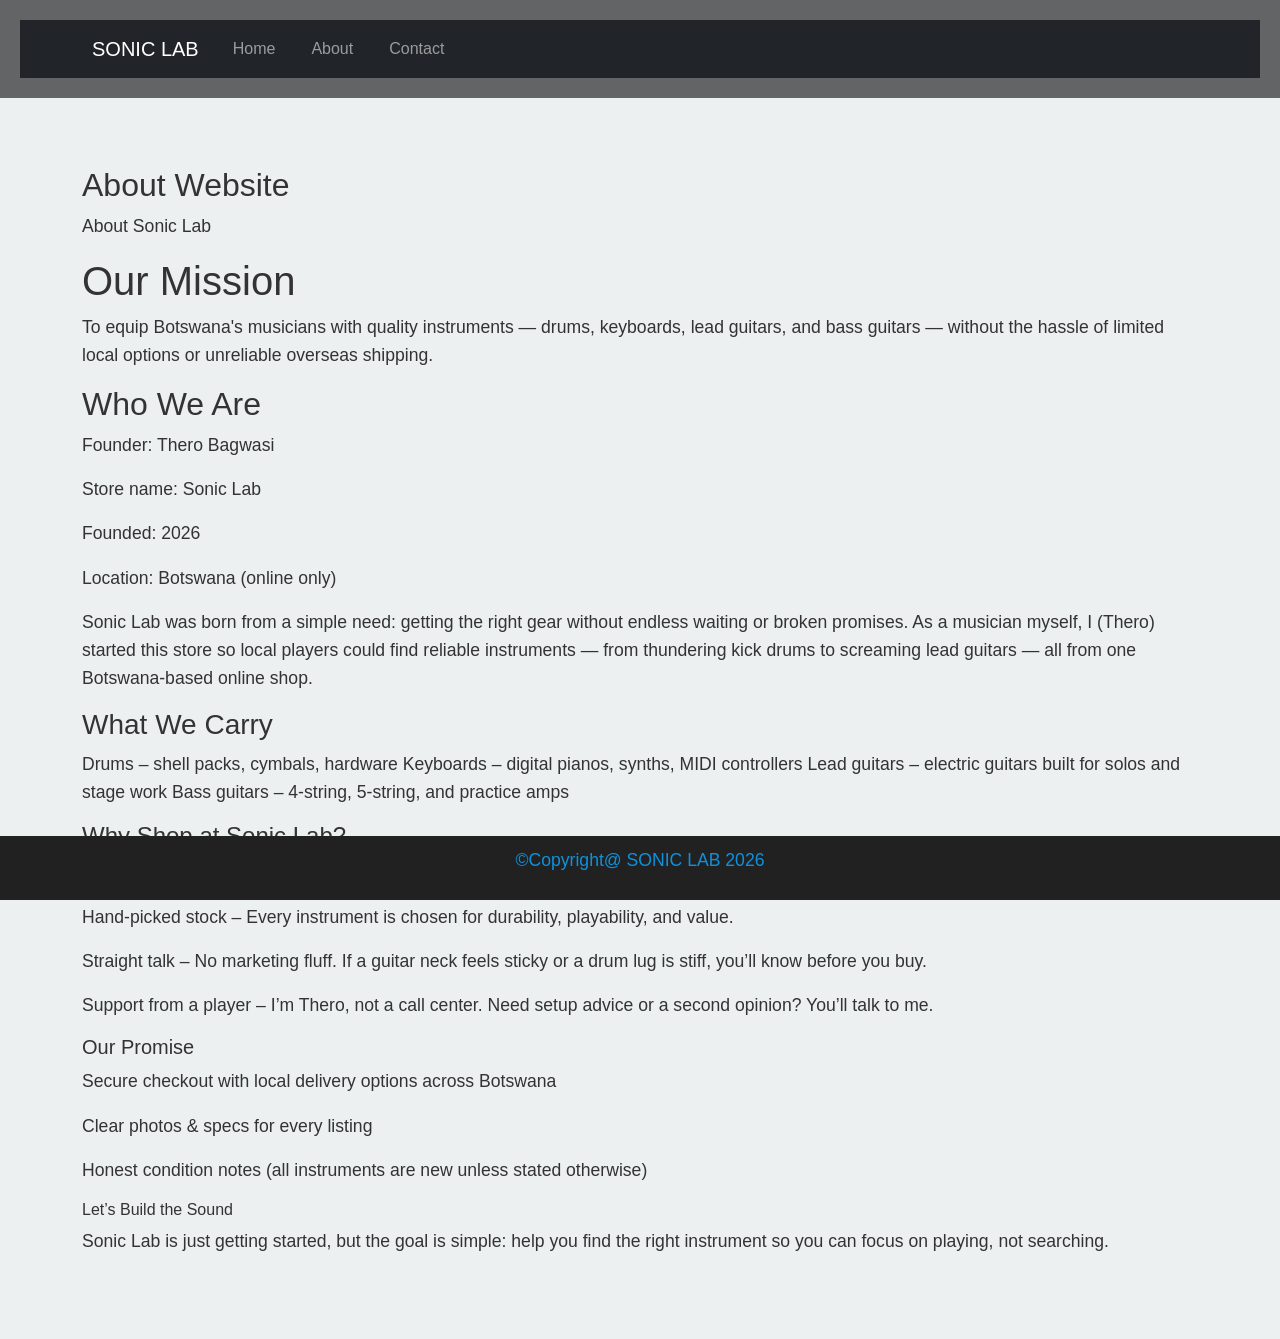
<file: about.html>
<!DOCTYPE html>
<html lang="en">
<head>
    <meta charset="UTF-8">
    <meta name="viewport" content="width=device-width, initial-scale=1.0">
    <title>SONIC LAB Website</title>
    <link href="https://cdn.jsdelivr.net/npm/bootstrap@5.3.0/dist/css/bootstrap.min.css" rel="stylesheet"> 
    <link rel="stylesheet" href="styles.css">

</head>
    <header> 
    <nav class="navbar navbar-expand-lg navbar-dark bg-dark"> 
        <div class="container"> 
            <a class="navbar-brand" href="index.html">SONIC LAB</a> 
            <button class="navbar-toggler" type="button" data-bs-toggle="collapse" data-bs-target="#navbarNav"> 
                <span class="navbar-toggler-icon"></span> 
            </button> 
            <div class="collapse navbar-collapse" id="navbarNav"> 
                <ul class="navbar-nav"> 
                    <li class="nav-item"> 
                        <a class="nav-link" href="index.html">Home</a> 
                    </li> 
                    <li class="nav-item"> 
                        <a class="nav-link" href="about.html">About</a> 
                    </li> 
                    <li class="nav-item"> 
                        <a class="nav-link" href="contact.html">Contact</a> 
                </ul> 
            </div> 
        </div> 
    </nav> 
</header> 
  <body>

<main class="container my-5"> 
    <h2>About Website</h2> 
    <p>About Sonic Lab
<h1>Our Mission</h1>
<p>To equip Botswana's musicians with quality instruments — drums, keyboards, lead guitars, and bass guitars — without the hassle of limited local options or unreliable overseas shipping.</p>

<h2>Who We Are</h2>
<p>Founder: Thero Bagwasi</p>
<div>

<p>Store name: Sonic Lab</p>

<p>Founded: 2026</p>

<p>Location: Botswana (online only)</p>

<p>Sonic Lab was born from a simple need: getting the right gear without endless waiting or broken promises. As a musician myself, I (Thero) started this store so local players could find reliable instruments — from thundering kick drums to screaming lead guitars — all from one Botswana-based online shop.</p>

<h3>What We Carry</h3>
    <p>Drums – shell packs, cymbals, hardware

Keyboards – digital pianos, synths, MIDI controllers

Lead guitars – electric guitars built for solos and stage work

Bass guitars – 4-string, 5-string, and practice amps</p>

<h4>Why Shop at Sonic Lab?</h4>
<p>Botswana-only online store – No surprise cross-border fees or month-long waits.</p>

<P>Hand-picked stock – Every instrument is chosen for durability, playability, and value.</p>

<P>Straight talk – No marketing fluff. If a guitar neck feels sticky or a drum lug is stiff, you’ll know before you buy.</P>

<P>Support from a player – I’m Thero, not a call center. Need setup advice or a second opinion? You’ll talk to me.</P>

<h5>Our Promise</h5>
<p>Secure checkout with local delivery options across Botswana</p>

<P>Clear photos & specs for every listing</P>

<p>Honest condition notes (all instruments are new unless stated otherwise)</p>

<h6>Let’s Build the Sound</h6>
<p>Sonic Lab is just getting started, but the goal is simple: help you find the right instrument so you can focus on playing, not searching.</p>
    </main>

<footer> 
        <p>&copy;Copyright@ SONIC LAB 2026</p> 
    </footer> 
    <!-- Bootstrap JS and dependencies --> 
<script src="https://cdn.jsdelivr.net/npm/@popperjs/core@2.11.6/dist/umd/popper.min.js"></script> 
<script src="https://cdn.jsdelivr.net/npm/bootstrap@5.3.0/dist/js/bootstrap.min.js"></script> 

  </body>
</html>
</file>
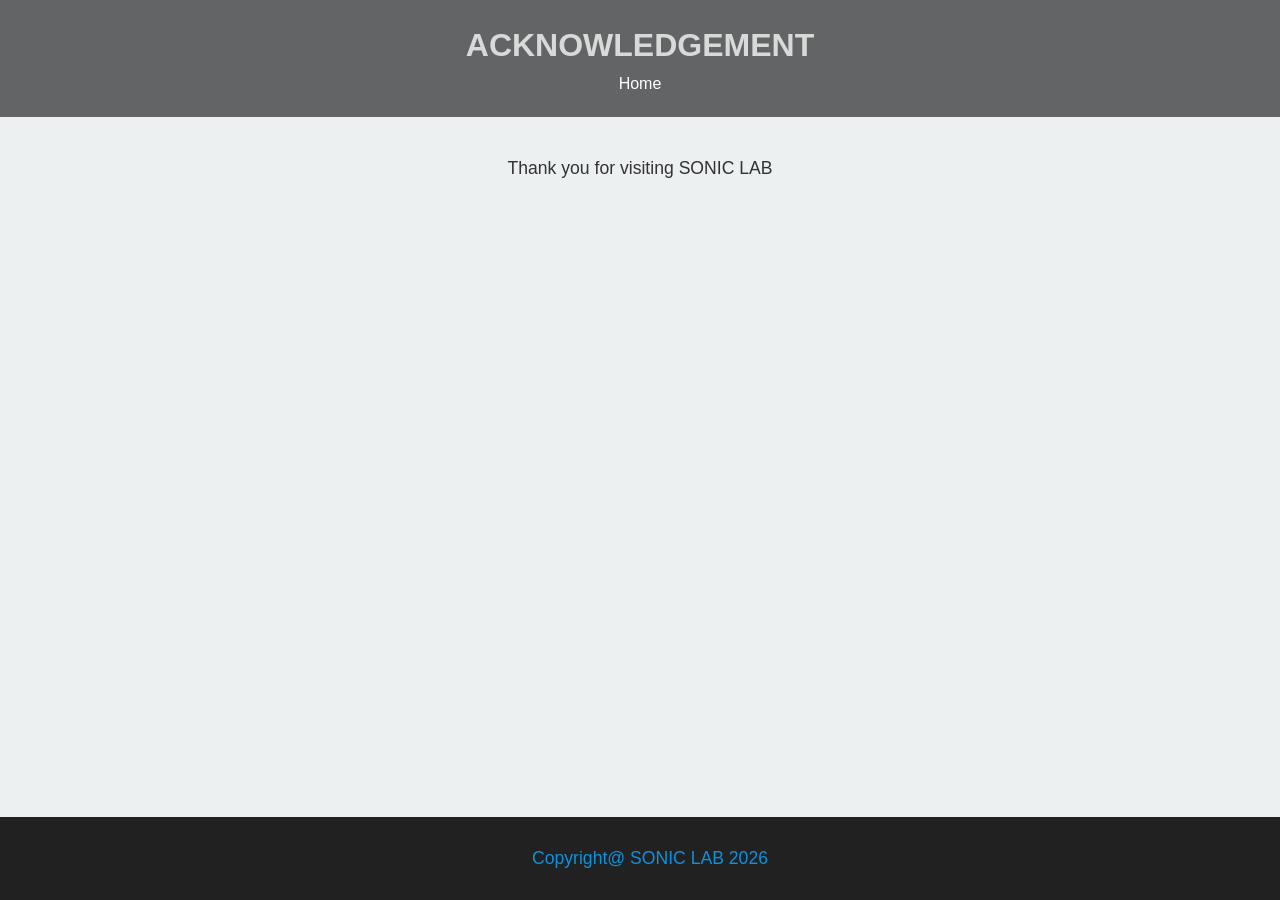
<file: Acknowledgement.html>
<!DOCTYPE html> 
<html lang="en"> 
<head> 
    <meta charset="UTF-8"> 
    <meta name="viewport" content="width=device-width, initial-scale=1.0"> 
    <title>Acknowledgement</title>
    <link rel="stylesheet" href="styles.css"> 
</head> 
<body> 
    <header> 
        <h1>ACKNOWLEDGEMENT</h1> 
        <nav> 
            <a href="index.html">Home</a>
        </nav> 
    </header> 
 
    <main>
        <p style="text-align: center;">Thank you for visiting SONIC LAB</p>
     
    
    </main> 
<footer> 
        <p>Copyright@ SONIC LAB 2026</p> 
    </footer> 
</body> 
</html>
</file>
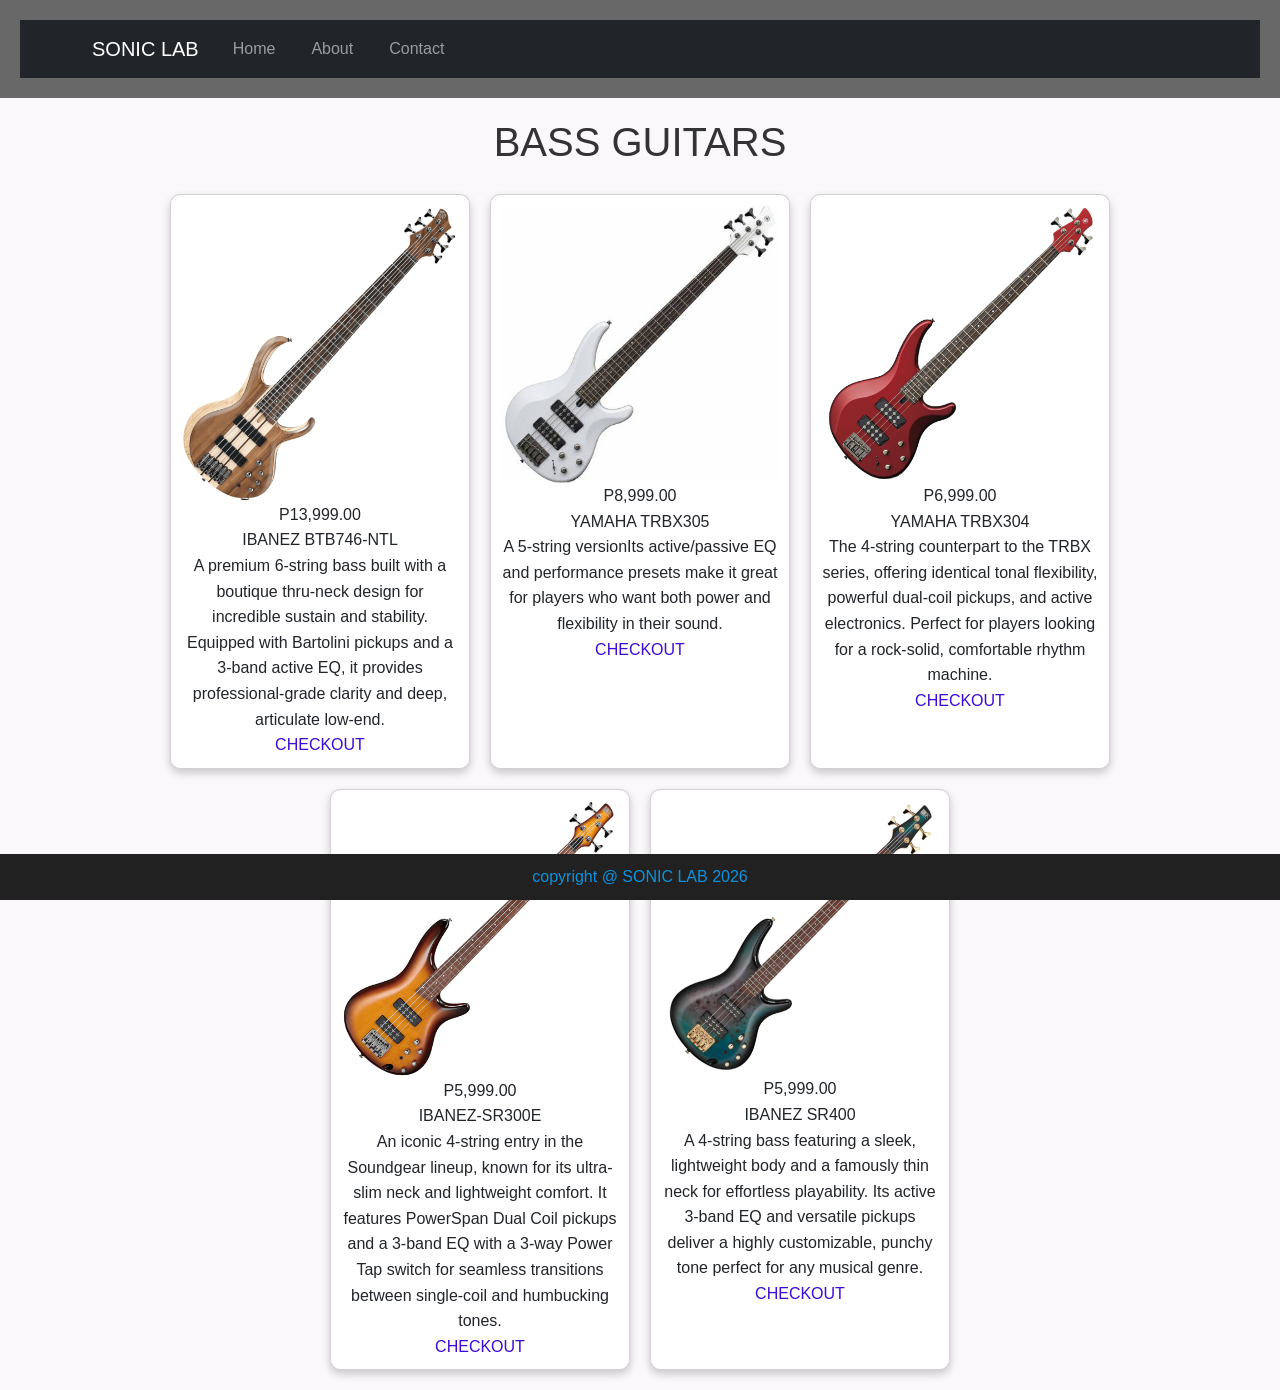
<file: Bass guitar.html>
<!DOCTYPE html>
<html lang="en">
<head>
    <meta charset="UTF-8">
    <meta name="viewport" content="width=device-width, initial-scale=1.0">
    <title>SONIC LAB Website</title>
    <link href="https://cdn.jsdelivr.net/npm/bootstrap@5.3.0/dist/css/bootstrap.min.css" rel="stylesheet"> 
    <link rel="stylesheet" href="styles.css">
    <style>
      body {
            font-family: Arial, sans-serif;
           background-color: #fbf7fcd9;
            text-align: center;
        }

        h1 {
            margin-top: 20px;
        }

        .gallery {
            display: flex;
            flex-wrap: wrap;
            justify-content: center;
            gap: 20px;
            padding: 20px;
        }

        .card {
            background: white;
            width: 200px;
            border-radius: 10px;
            box-shadow: 0 4px 8px rgba(0,0,0,0.2);
            padding: 10px;
        }

        .card img {
            width: 100%;
            border-radius: 10px;
        }

        .description {
            margin-top: 10px;
            font-size: 14px;
            color: #333;
        }
        .card-container {
            display: flex;       
            flex-wrap: wrap;     
            gap: 15px;           
            justify-content: flex-start; 
        }

        .card {
            flex: 0 1 300px;     
        }
        img {
            border: none;
        }
</style>

</head>
    <header> 
    <nav class="navbar navbar-expand-lg navbar-dark bg-dark"> 
        <div class="container"> 
            <a class="navbar-brand" href="index.html">SONIC LAB</a> 
            <button class="navbar-toggler" type="button" data-bs-toggle="collapse" data-bs-target="#navbarNav"> 
                <span class="navbar-toggler-icon"></span> 
            </button> 
            <div class="collapse navbar-collapse" id="navbarNav"> 
                <ul class="navbar-nav"> 
                    <li class="nav-item"> 
                        <a class="nav-link" href="index.html">Home</a> 
                    </li> 
                    <li class="nav-item"> 
                        <a class="nav-link" href="about.html">About</a> 
                    </li> 
                    <li class="nav-item"> 
                        <a class="nav-link" href="contact.html">Contact</a> 
                    </li>
                </ul> 
            </div> 
        </div> 
    </nav> 
</header> 

<body>
    <h1>BASS GUITARS</h1>

    <div class="gallery">

        <div class="card">
        <img src="Ibanez BTB746-NTL 6 STRING.png" alt="Bass Guitars">
        <div class="price">P13,999.00</div>
        <div class="title">IBANEZ BTB746-NTL</div>
        <div class="desc">  A premium 6-string bass built with a boutique thru-neck design for incredible sustain and stability. Equipped with Bartolini pickups and a 3-band active EQ, it provides professional-grade clarity and deep, articulate low-end.
            </div>
        <a href="order.html">CHECKOUT</a>
    </div>

        <div class="card">
        <img src="YAMAHA-TRBX305.jpg" alt="Bass Guitars">
        <div class="price">P8,999.00</div>
        <div class="title">YAMAHA TRBX305</div>
        <div class="desc">  A 5-string versionIts active/passive EQ and performance presets make it great for players who want both power and flexibility in their sound.
            </div>
        <a href="order.html">CHECKOUT</a>
    </div>
    
        <div class="card">
        <img src="yamaha-trbx304-4-string-electric-bass-guitar.webp" alt="Bass Guitars">
        <div class="price">P6,999.00</div>
        <div class="title">YAMAHA TRBX304</div>
        <div class="desc"> The 4-string counterpart to the TRBX series, offering identical tonal flexibility, powerful dual-coil pickups, and active electronics. Perfect for players looking for a rock-solid, comfortable rhythm machine.
            </div>
        <a href="order.html">CHECKOUT</a>
    </div>

        <div class="card">
        <img src="Ibanez-SR300E 4 STRING.webp" alt="Bass Guitars">
        <div class="price">P5,999.00</div>
        <div class="title">IBANEZ-SR300E</div>
        <div class="desc">  An iconic 4-string entry in the Soundgear lineup, known for its ultra-slim neck and lightweight comfort. It features PowerSpan Dual Coil pickups and a 3-band EQ with a 3-way Power Tap switch for seamless transitions between single-coil and humbucking tones.
            </div>
        <a href="order.html">CHECKOUT</a>
    </div>
        <div class="card">
        <img src="Ibanez SR400 4 STRING.webp" alt="Bass Guitars">
        <div class="price">P5,999.00</div>
        <div class="title">IBANEZ SR400</div>
        <div class="desc">  A 4-string bass featuring a sleek, lightweight body and a famously thin neck for effortless playability. Its active 3-band EQ and versatile pickups deliver a highly customizable, punchy tone perfect for any musical genre.
            </div>
        <a href="order.html">CHECKOUT</a>
    </div>
    </div>                

</body>

    <footer>
        <div class="footer-box">
            copyright @ SONIC LAB 2026
        </div>
    </footer>  
    <script src="https://cdn.jsdelivr.net/npm/@popperjs/core@2.11.6/dist/umd/popper.min.js"></script> 
<script src="https://cdn.jsdelivr.net/npm/bootstrap@5.3.0/dist/js/bootstrap.min.js"></script>   
</html>
</file>
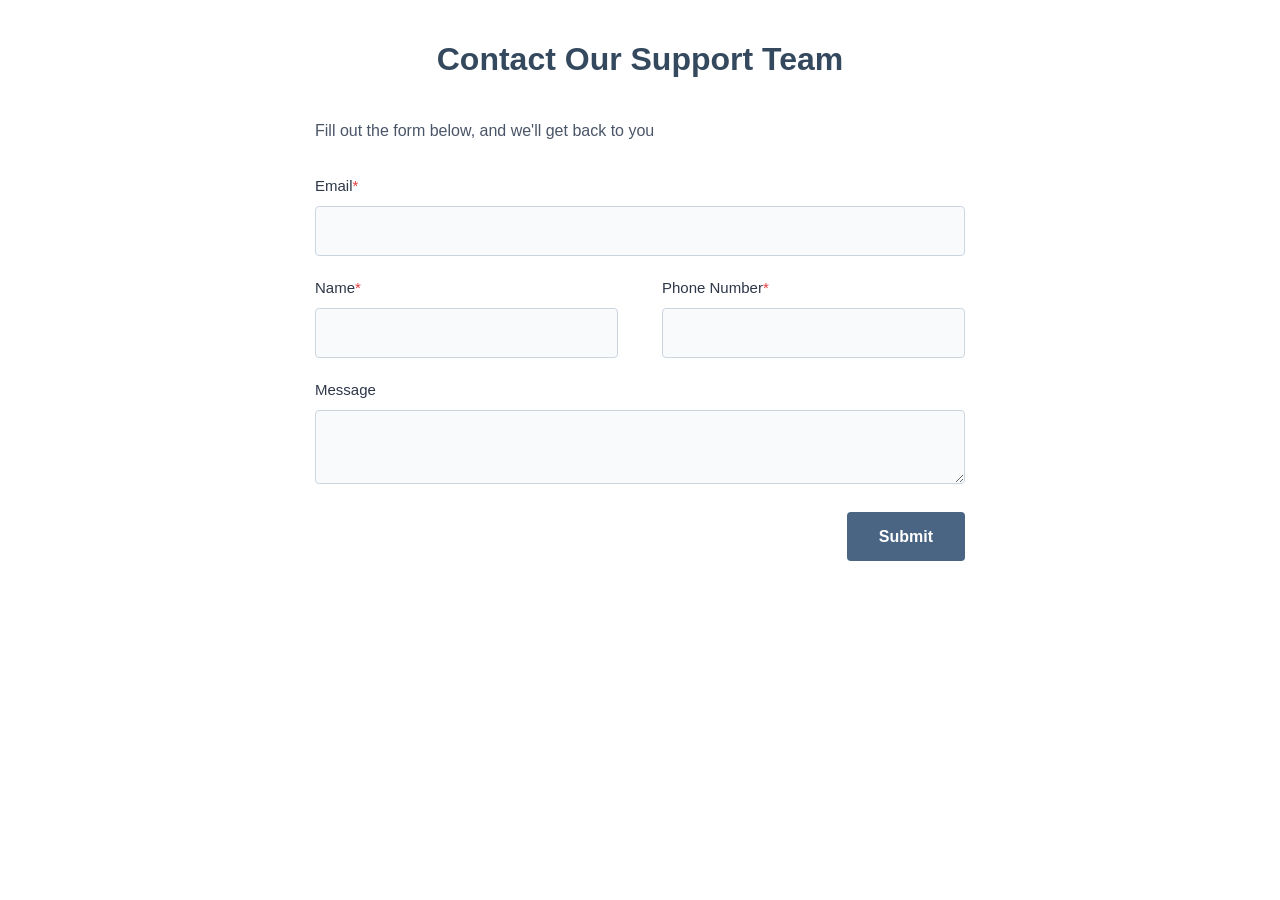
<file: contact.html>
<!DOCTYPE html>
<html lang="en">
<head>
<meta charset="UTF-8">
<meta name="viewport" content="width=device-width, initial-scale=1.0">
<title>Contact Support page</title>
<link href="https://cdn.jsdelivr.net/npm/bootstrap@5.3.0/dist/css/bootstrap.min.css" rel="stylesheet"> 
 <link rel="stylesheet" href="styles.css">
<style>
  body {
    font-family: 'Segoe UI', Tahoma, Geneva, Verdana, sans-serif;
    display: flex;
    justify-content: center;
    padding: 40px 20px;
    background-color: #ffffff;
    margin: 0;
  }
  
  .form-container {
    width: 100%;
    max-width: 650px;
  }

  h1 {
    text-align: center;
    color: #34495e;
    font-size: 32px;
    margin-bottom: 40px;
    font-weight: 600;
  }

  .subtitle {
    color: #4a5568;
    margin-bottom: 30px;
    font-size: 16px;
  }

  .form-group {
    margin-bottom: 20px;
  }

  .row {
    display: flex;
    gap: 20px;
  }

  .row .form-group {
    flex: 1; 
  }

  label {
    display: block;
    margin-bottom: 8px;
    color: #2d3748;
    font-size: 15px;
  }

  .required {
    color: #e53e3e;
  }

  input[type="text"],
  input[type="email"],
  input[type="tel"],
  textarea {
    width: 100%;
    padding: 12px;
    border: 1px solid #cbd5e0;
    border-radius: 4px;
    background-color: #f8fafc;
    box-sizing: border-box;
    font-family: inherit;
    font-size: 15px;
    transition: border-color 0.2s;
  }

  input:focus, textarea:focus {
    outline: none;
    border-color: #a0aec0;
  }

  textarea {
    resize: vertical; 
  }

  .submit-btn-container {
    display: flex;
    justify-content: flex-end;
    margin-top: 10px;
  }

  button {
    background-color: #4a6583;
    color: #ffffff;
    padding: 12px 32px;
    border: none;
    border-radius: 4px;
    font-size: 16px;
    font-weight: 600;
    cursor: pointer;
    transition: background-color 0.2s;
  }

  button:hover {
    background-color: #3b5068;
  }

  @media (max-width: 500px) {
    .row {
      flex-direction: column;
      gap: 0;
    }
  }
</style>
</head>
<body>

<div class="form-container">
  <h1>Contact Our Support Team</h1>
  <p class="subtitle">Fill out the form below, and we'll get back to you</p>

  <form action="Acknowledgement.html">

    <div class="form-group">
      <label for="email">Email<span class="required">*</span></label>
      <input type="email" id="email" name="email" required>
    </div>

    <div class="row">
      <div class="form-group">
        <label for="name">Name<span class="required">*</span></label>
        <input type="text" id="name" name="name" required>
      </div>
      <div class="form-group">
        <label for="phone">Phone Number<span class="required">*</span></label>
        <input type="tel" id="phone" name="phone" required>
      </div>
    </div>

    <div class="form-group">
      <label for="message">Message</label>
      <textarea id="message" name="message" rows="2"></textarea>
    </div>

    <div class="submit-btn-container">
      <button type="submit">Submit</button>
    </div>
  </form>
</div>

</body>
</html>
</file>
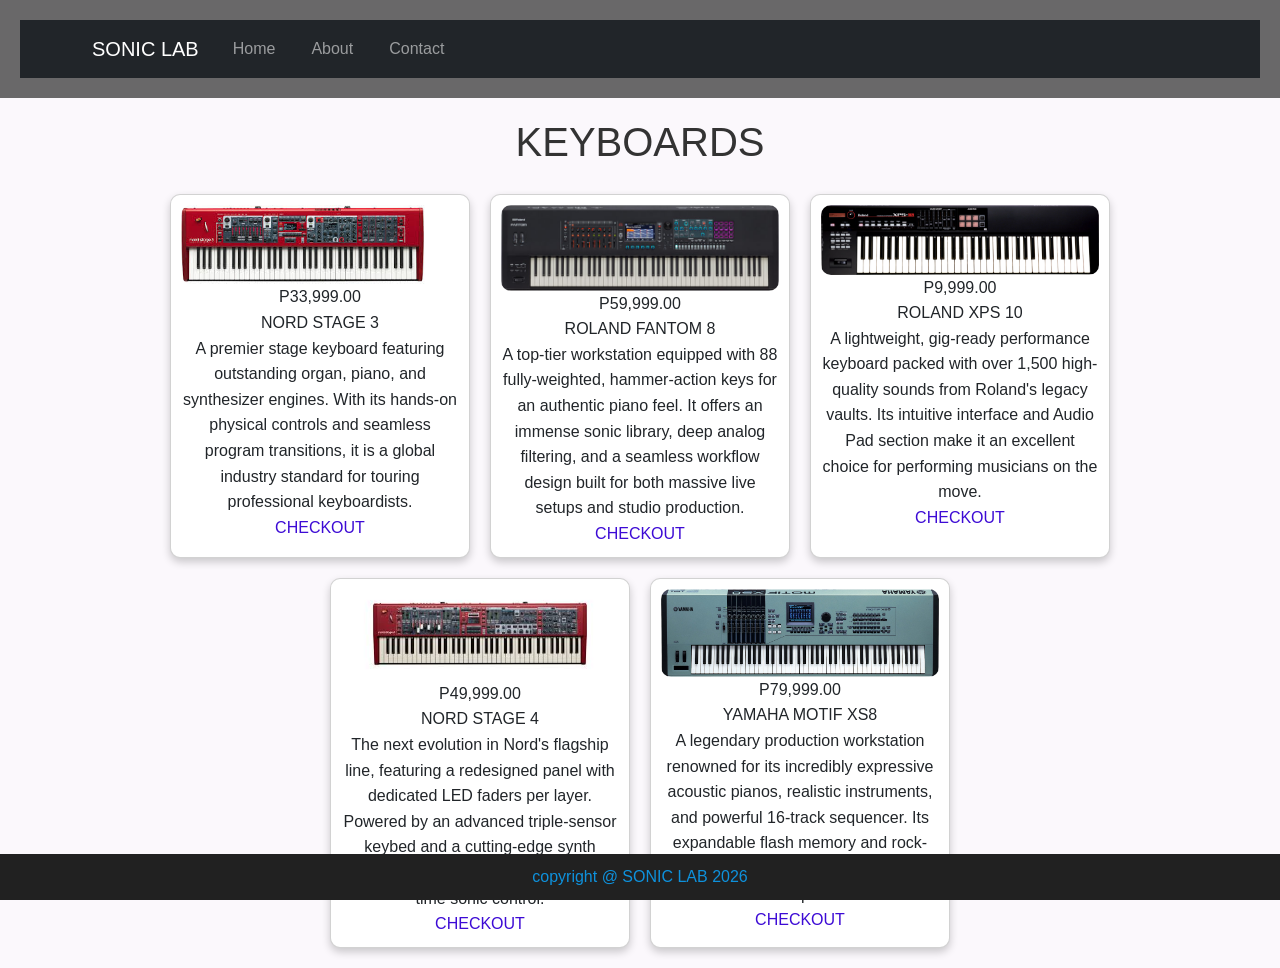
<file: Keyboards.html>
<!DOCTYPE html>
<html lang="en">
<head>
    <meta charset="UTF-8">
    <meta name="viewport" content="width=device-width, initial-scale=1.0">
    <title>SONIC LAB Website</title>
    <link href="https://cdn.jsdelivr.net/npm/bootstrap@5.3.0/dist/css/bootstrap.min.css" rel="stylesheet"> 
    <link rel="stylesheet" href="styles.css">
    <style>
      body {
            font-family: Arial, sans-serif;
           background-color: #fbf7fcd9;
            text-align: center;
        }

        h1 {
            margin-top: 20px;
        }

        .gallery {
            display: flex;
            flex-wrap: wrap;
            justify-content: center;
            gap: 20px;
            padding: 20px;
        }

        .card {
            background: white;
            width: 200px;
            border-radius: 10px;
            box-shadow: 0 4px 8px rgba(0,0,0,0.2);
            padding: 10px;
        }

        .card img {
            width: 100%;
            border-radius: 10px;
        }

        .description {
            margin-top: 10px;
            font-size: 14px;
            color: #333;
        }
        .card-container {
            display: flex;       
            flex-wrap: wrap;     
            gap: 15px;           
            justify-content: flex-start; 
        }

        .card {
            flex: 0 1 300px;     
        }
        img {
            border: none;
        }
</style>

</head>
    <header> 
    <nav class="navbar navbar-expand-lg navbar-dark bg-dark"> 
        <div class="container"> 
            <a class="navbar-brand" href="index.html">SONIC LAB</a> 
            <button class="navbar-toggler" type="button" data-bs-toggle="collapse" data-bs-target="#navbarNav"> 
                <span class="navbar-toggler-icon"></span> 
            </button> 
            <div class="collapse navbar-collapse" id="navbarNav"> 
                <ul class="navbar-nav"> 
                    <li class="nav-item"> 
                        <a class="nav-link" href="index.html">Home</a> 
                    </li> 
                    <li class="nav-item"> 
                        <a class="nav-link" href="about.html">About</a> 
                    </li> 
                    <li class="nav-item"> 
                        <a class="nav-link" href="contact.html">Contact</a> 
                    </li>
                </ul> 
            </div> 
        </div> 
    </nav> 
</header> 
 
    <h1>KEYBOARDS</h1>
 
   <div class="gallery">

        <div class="card">
        <img src="Nord stage 3.jpg" alt="Keyboards">
        <div class="price">P33,999.00</div>
        <div class="title">NORD STAGE 3</div>
        <div class="desc"> A premier stage keyboard featuring outstanding organ, piano, and synthesizer engines. With its hands-on physical controls and seamless program transitions, it is a global industry standard for touring professional keyboardists.
            </div>
        <a href="order.html">CHECKOUT</a>
    </div>

        <div class="card">
        <img src="ROLAND fantom 8.jpg" alt="Keyboards">
        <div class="price">P59,999.00</div>
        <div class="title">ROLAND FANTOM 8</div>
        <div class="desc">  A top-tier workstation equipped with 88 fully-weighted, hammer-action keys for an authentic piano feel. It offers an immense sonic library, deep analog filtering, and a seamless workflow design built for both massive live setups and studio production.
            </div>
        <a href="order.html">CHECKOUT</a>
    </div>
    
        <div class="card">
        <img src="ROLAND XPS-10.jpg" alt="Keyboards">
        <div class="price">P9,999.00</div>
        <div class="title">ROLAND XPS 10</div>
        <div class="desc">  A lightweight, gig-ready performance keyboard packed with over 1,500 high-quality sounds from Roland's legacy vaults. Its intuitive interface and Audio Pad section make it an excellent choice for performing musicians on the move.
            </div>
        <a href="order.html">CHECKOUT</a>
    </div>

        <div class="card">
        <img src="nord stage 4.jpg" alt="Keyboards">
        <div class="price">P49,999.00</div>
        <div class="title">NORD STAGE 4</div>
        <div class="desc">  The next evolution in Nord's flagship line, featuring a redesigned panel with dedicated LED faders per layer. Powered by an advanced triple-sensor keybed and a cutting-edge synth engine, it delivers unparalleled real-time sonic control.
            </div>
        <a href="order.html">CHECKOUT</a>
    </div>
        <div class="card">
        <img src="Yamaha motif xs8.jpg" alt="Keyboards">
        <div class="price">P79,999.00</div>
        <div class="title">YAMAHA MOTIF XS8</div>
        <div class="desc">  A legendary production workstation renowned for its incredibly expressive acoustic pianos, realistic instruments, and powerful 16-track sequencer. Its expandable flash memory and rock-solid build make it a timeless studio centerpiece.
            </div>
        <a href="order.html">CHECKOUT</a>
    </div>
    </div>    
    </div>
 
    <footer>
        <div class="footer-box">
            copyright @ SONIC LAB 2026
        </div>
    </footer>              
 
    <script src="https://cdn.jsdelivr.net/npm/@popperjs/core@2.11.6/dist/umd/popper.min.js"></script> 
    <script src="https://cdn.jsdelivr.net/npm/bootstrap@5.3.0/dist/js/bootstrap.min.js"></script>   
</body>
</html>
</file>
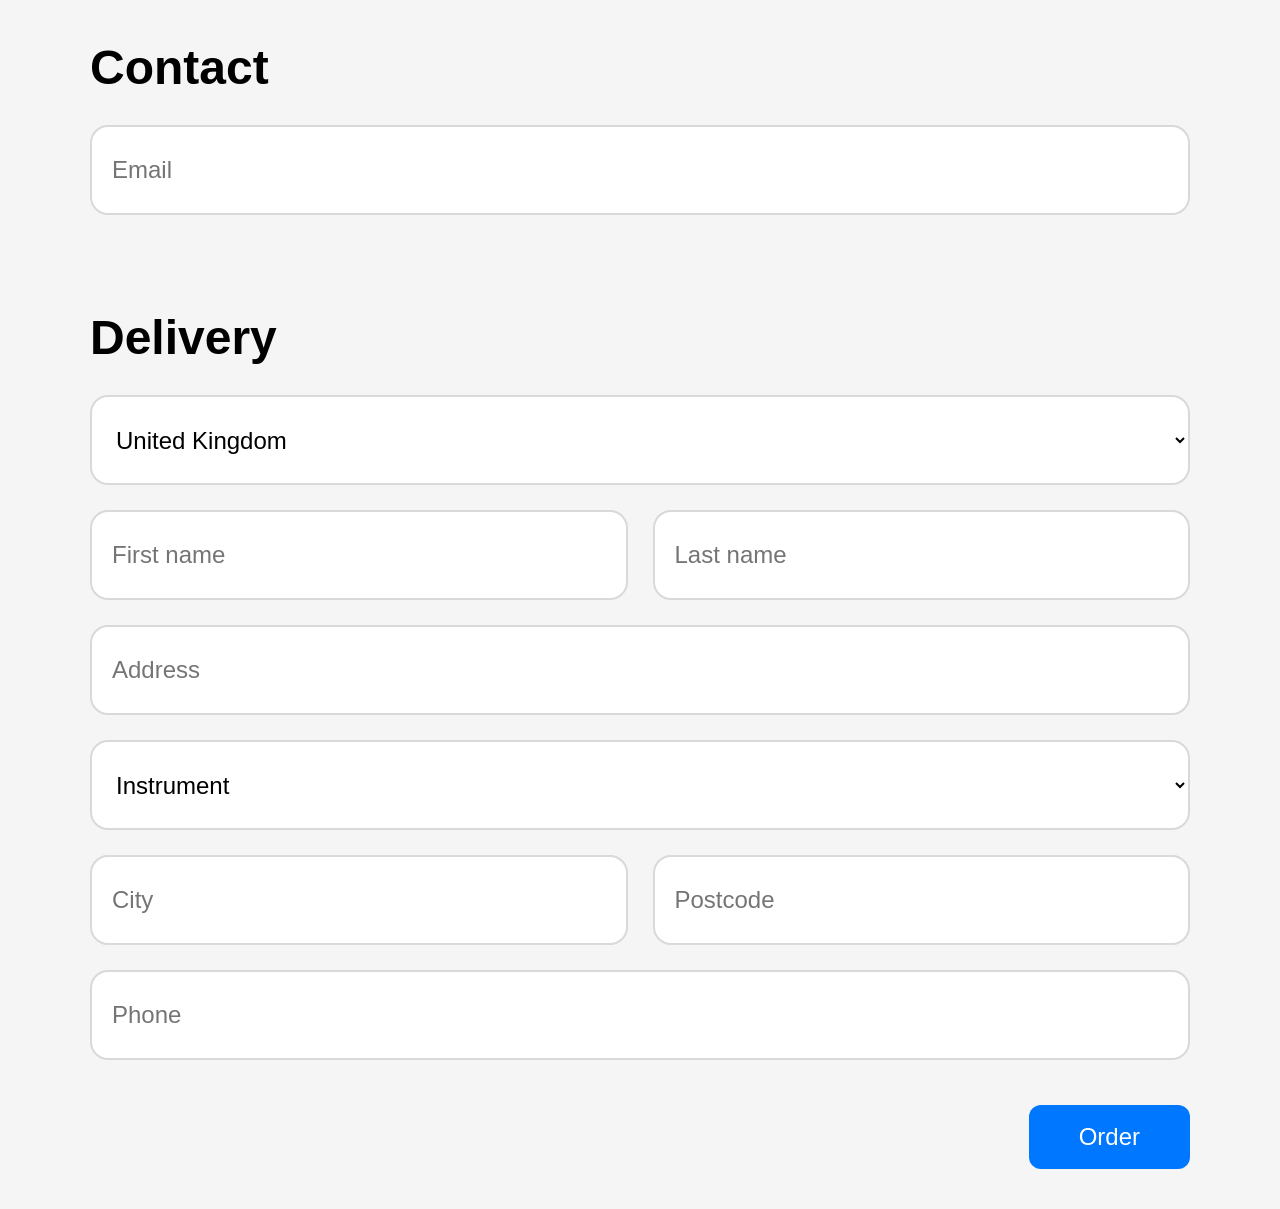
<file: order.html>
<!DOCTYPE html>
<html lang="en">
<head>
  <meta charset="UTF-8">
  <meta name="viewport" content="width=device-width, initial-scale=1.0">
  <title>Instrument Order page</title>

  <style>

    *{
      margin:0;
      padding:0;
      box-sizing:border-box;
      font-family: Arial, Helvetica, sans-serif;
    }

    body{
      background:#f5f5f5;
      padding:40px;
      display:flex;
      justify-content:center;
    }

    .container{
      width:100%;
      max-width:1100px;
    }

    h1{
      font-size:48px;
      margin-bottom:30px;
      color:#000;
    }

    .section-title{
      margin-top:70px;
    }

    input,
    select{
      width:100%;
      height:90px;
      border:2px solid #d9d9d9;
      border-radius:18px;
      padding:20px;
      font-size:24px;
      outline:none;
      background:white;
      margin-bottom:25px;
    }

    input:focus,
    select:focus{
      border:3px solid #0066ff;
    }

    .row{
      display:flex;
      gap:25px;
    }

    .row input{
      flex:1;
    }

    .order-btn-container{
      display:flex;
      justify-content:flex-end;
      margin-top:20px;
    }

    .order-btn{
      background:#0077ff;
      color:white;
      border:none;
      padding:18px 50px;
      font-size:24px;
      border-radius:12px;
      cursor:pointer;
      transition:0.3s;
    }

    .order-btn:hover{
      background:#005ed6;
    }

    @media(max-width:768px){

      h1{
        font-size:36px;
      }

      .row{
        flex-direction:column;
        gap:0;
      }

      input,
      select{
        font-size:20px;
      }

      .order-btn{
        width:100%;
      }
    }

  </style>

</head>
<body>

  <div class="container">

    <h1>Contact</h1>

    <input type="email" placeholder="Email">

    <h1 class="section-title">Delivery</h1>

    <select>
      <option>United Kingdom</option>
      <option>Botswana</option>
      <option>South Africa</option>
      <option>United States</option>
    </select>

    <div class="row">
      <input type="text" placeholder="First name">
      <input type="text" placeholder="Last name">
    </div>

    <input type="text" placeholder="Address">

    <select>
      <option selected disabled>Instrument</option>
      <option>ROLAND FANTOM 8</option>
      <option>ROLAND XPS 10</option>
      <option>NORD STAGE 3</option>
      <option>NORD STAGE 4</option>
      <option>YAMAHA MOTIF XS8</option>
      <option>YAMAHA TRBX305</option>
      <option>YAMAHA TRBX304</option>
      <option>IBANEZ-SR300E</option>
      <option>IBANEZ SR400</option>
      <option>IBANEZ BTB746-NTL</option>
      <option>CORT CR50</option>
      <option>Cort-X-6-BK-X-Series-Electric-Guitar</option>
      <option>IBANEZ RGT1270P</option>
      <option>Ibanez-gio-GRX70QA</option>
      <option>FENDER STRAT HSS</option>
      <option>DW PUPLE 6 PEICE DRUM SET</option>
      <option>PEARL 7 PIECE DRUM SET</option>
      <option>PEARL PROFFESIONAL SERIES 5 PIECE DRUM SET</option>
      <option>TAMA 5 PIECE DRUM SET</option>
      <option>YAMAHA 5 PIECE DRUM SET</option>
    </select>

    <div class="row">
      <input type="text" placeholder="City">
      <input type="text" placeholder="Postcode">
    </div>

    <input type="tel" placeholder="Phone">
    
    <form action="Acknowledgement.html">


    <div class="order-btn-container">
      <button class="order-btn">Order</button>
    </div>

  </div>

</form>
  </div>

</body>
</html>
</file>
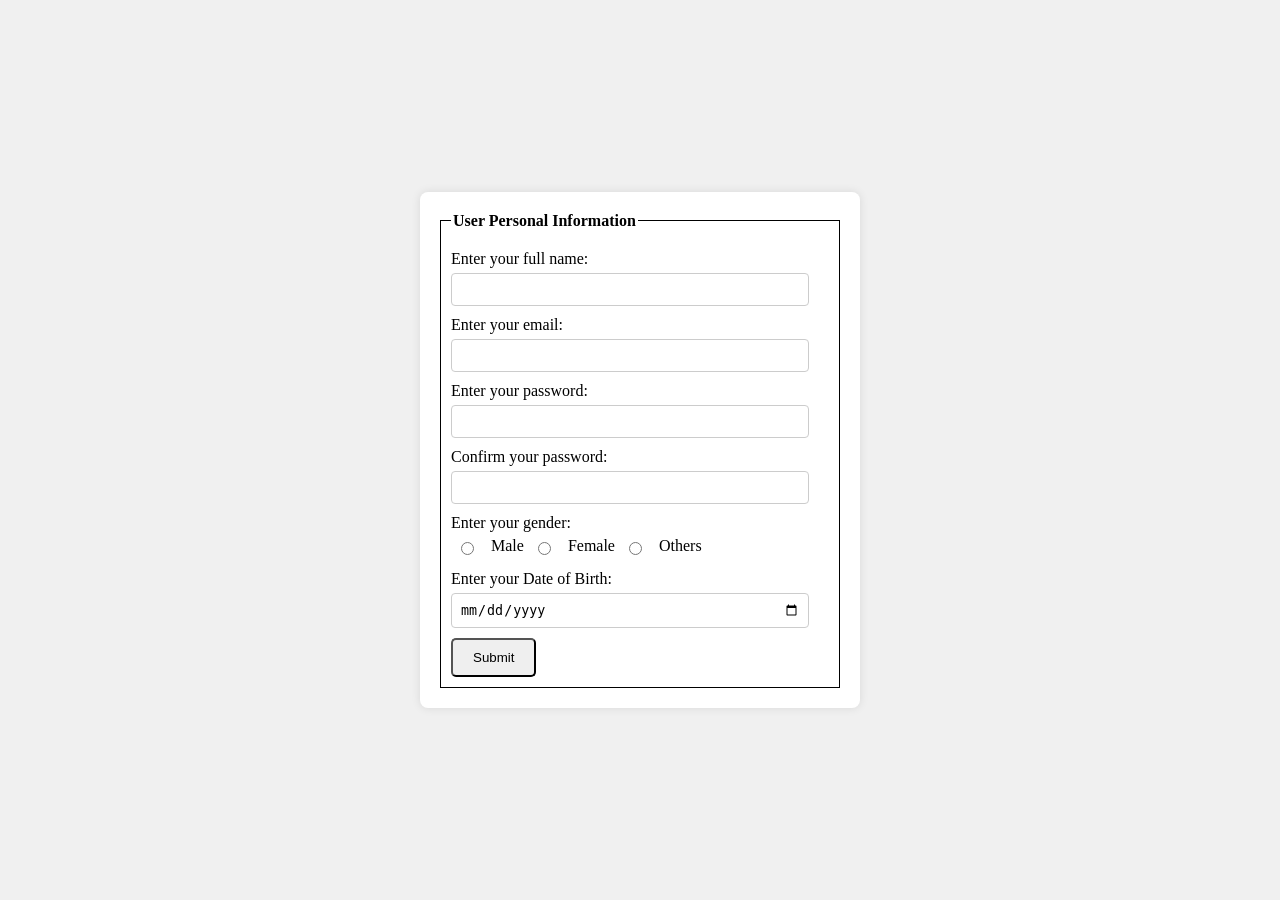
<file: Sign Up.html>
<!DOCTYPE html>
<html>
<head>
    <meta charset="UTF-8">
    <meta name="viewport" content="width=device-width, initial-scale=1.0">
    <title>Sign Up</title>
    <style>
        body {
            display: flex;
            justify-content: center;
            align-items: center;
            height: 100vh;
            margin: 0;
            background-color: #f0f0f0;
        }
        form {
            width: 400px;
            background-color: #fff;
            padding: 20px;
            border-radius: 8px;
            box-shadow: 0 0 10px rgba(0, 0, 0, 0.1);
        }
        fieldset {
            border: 1px solid black;
            padding: 10px;
            margin: 0;
        }
        legend {
            font-weight: bold;
            margin-bottom: 10px;
        }
        label {
            display: block;
            margin-bottom: 5px;
        }
        input[type="text"],
        input[type="email"],
        input[type="password"],
        textarea,
        input[type="date"] {
            width: calc(100% - 20px);
            padding: 8px;
            margin-bottom: 10px;
            box-sizing: border-box;
            border: 1px solid #ccc;
            border-radius: 4px;
        }
        .gender-group {
            margin-bottom: 10px;
        }
        .gender-group label {
            display: inline-block;
            margin-left: 10px;
        }
        input[type="radio"] {
            margin-left: 10px;
            vertical-align: middle;
        }
        input[type="submit"] {
            padding: 10px 20px;
            border-radius: 5px;
            cursor: pointer;
        }
    </style>
</head>
<body>
    <form action="index.html">
        <fieldset>
            <legend>User Personal Information</legend>
            <label for="name">Enter your full name:</label>
            <input type="text" id="name" name="name" required />
            <label for="email">Enter your email:</label>
            <input type="email" id="email" name="email" required />
            <label for="password">Enter your password:</label>
            <input type="password" id="password" name="pass" required />
            <label for="confirmPassword">Confirm your password:</label>
            <input type="password" id="confirmPassword" name="confirmPass" required />
            <label>Enter your gender:</label>
            <div class="gender-group">
                <input type="radio" name="gender" value="male" id="male" required />
                <label for="male">Male</label>
                <input type="radio" name="gender" value="female" id="female" />
                <label for="female">Female</label>
                <input type="radio" name="gender" value="others" id="others" />
                <label for="others">Others</label>
            </div>
            <label for="dob">Enter your Date of Birth:</label>
            <input type="date" id="dob" name="dob" required />
            <input type="submit" value="Submit" />
        </fieldset>
    </form>
</body>
</html>
</file>
<file: styles.css>
body {

font-family: Arial, sans-serif;

color: #333;

background-color: #e9edeed1;

margin: 0;

padding: 0;

line-height: 1.6;

}
header {

background-color: #00000094;

color: rgba(255, 255, 255, 0.753);

padding: 20px;

text-align: center;

}


header h1 {

margin: 0;

}


nav a {

color: white;

text-decoration: none;

margin: 0 10px;
}
nav a:hover {

text-decoration: underline;

}
main {

padding: 20px;

max-width: 800px;

margin: 0 auto;

}


main img {

max-width: 100%;

height: auto;

display: block;

margin: 20px 0;

}
footer {

background-color: #212121;

color: rgba(12, 158, 242, 0.899);

text-align: center;

padding: 10px;

position: fixed;

bottom: 0;

width: 100%;

}
p {

font-size: 1.1em;

}


a {

color: #3d0bd5;

text-decoration: none;

}


a:hover {

text-decoration: underline;

}
img {

border: 5px solid #06a5fa;

border-radius: 10px;

}
main a[href^="mailto:"] {

color: #22c8ff;

font-weight: bold;

}
</file>
